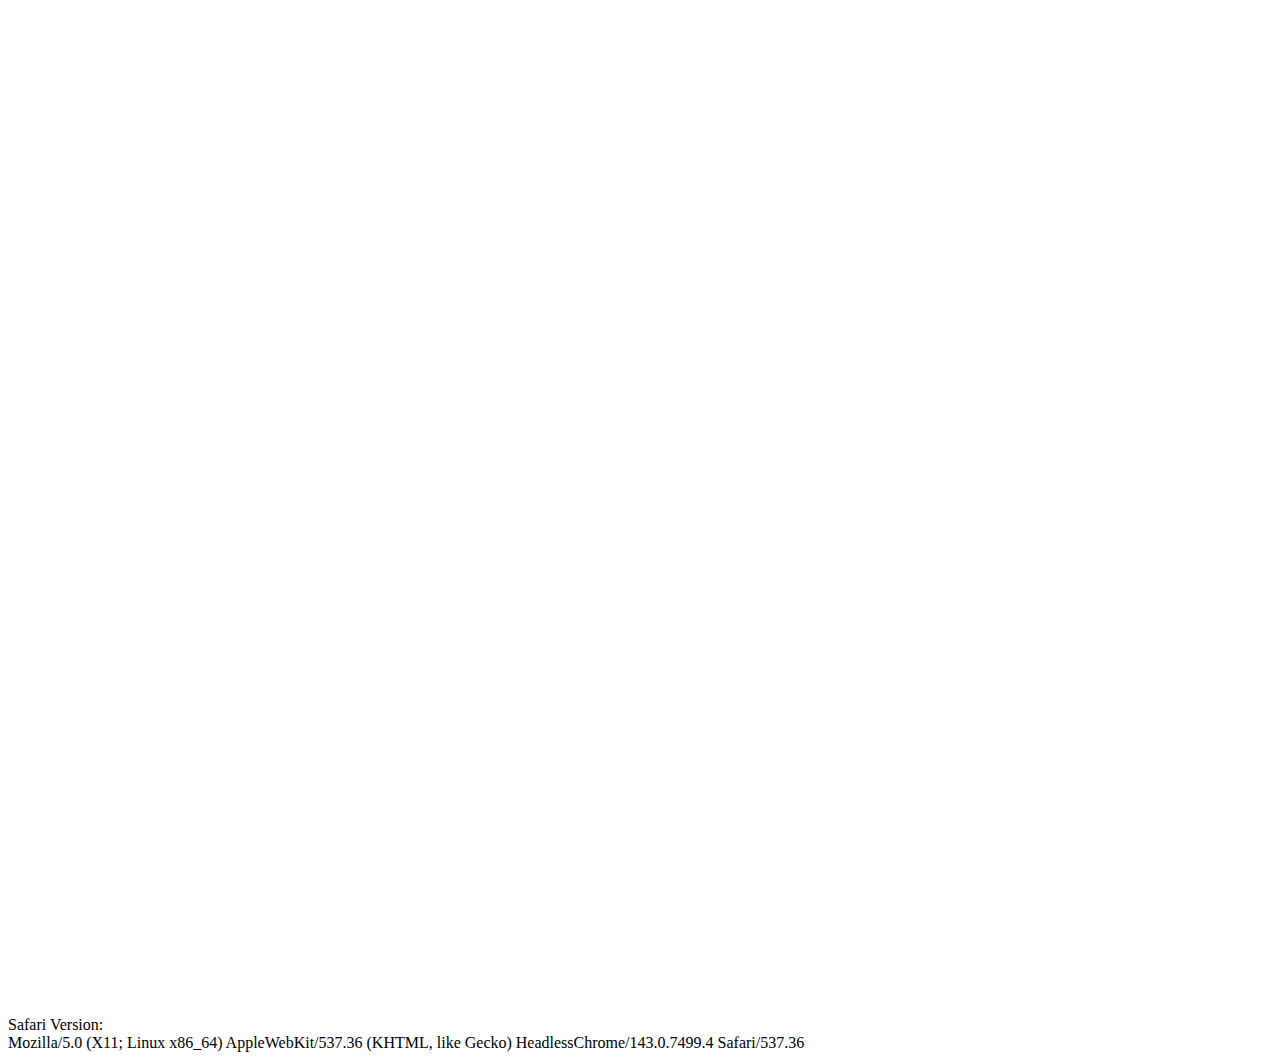
<file: test.html>
<!DOCTYPE html>
<html>
<meta name="viewport" content="width=device-width, height=device-height, initial-scale=1" id="viewport-id">
<meta http-equiv="Cache-Control" content="no-cache, no-store, must-revalidate">
<meta http-equiv="Pragma" content="no-cache">
<meta http-equiv="Expires" content="0">
<head>
  <style>
/*      body, html {
       margin: 0;
       padding: 0;
     }
     .block {
      position: fixed;
      bottom: 0;
      height: 100px;
      width: 200px;
      background: blue;
    }
    html, body {
        padding: 0;
        margin: 0;
        min-height: 100%;
        min-width: 100%;
    }
    a {
        text-decoration:none;
        color:#0a5a83;
    }
    input {
      position: absolute;
      bottom: 0;
    }
    #mydiv {
      height: 100%;
      width: 100%;
      minHeight: 100%;
      minWidth: 100%;
      position: fixed;
    }
*/
  </style>
</head>
<body>
<!--
  <div id="mydiv">
    Ver 7.5
    <input type="text">
  </div>
-->
<iframe
        src="https://devstage-nibbler-2.mmpt.us/embed/caylin/?force-EmbedCamsOnCB2&embed_video_only=false&target=_parent&mobileRedirect=auto&player=flash"
        height="500px"
        width="850px"
        frameborder="0"
        class="code"
        scrolling="no"
        allowfullscreen="false"
>
</iframe>
<iframe
        src="https://chaturbate.com/embed/sweetmialeelove/?forceoff-EmbedCamsOnCB2&embed_video_only=false&disable_sound=1&target=_parent&mobileRedirect=auto&player=hls"
        height="500px"
        width="850px"
        frameborder="0"
        class="code"
        scrolling="no"
        allowfullscreen="false"
>
</iframe>

  <!--
  <p>
    <div style="overflow: scroll; height:160px; background:rgba(0, 0, 0, 0.1);">
      Window Inner, Outer Height: <div id="inner"></div>
    </div>
  </p>
  <p>
    <div style="overflow: scroll; height:100px; background:rgba(0, 0, 0, 0.1);">
      Document Client Height, Offset Height: <div id="client"></div>
    </div>
  </p>
  <p>
    <div style="overflow: scroll; height:100px; background:rgba(0, 0, 0, 0.1);">
      Window Inner, Outer Width: <div id="offset"></div>
    </div>
  </p>
  <p>
    <div style="overflow: scroll; height:100px; background:rgba(0, 0, 0, 0.1);">
      Document Client Width, Offset Width: <div id="clientWidth"></div>
    </div>
  </p>
  <p>
    <div style="overflow: scroll; height:100px; background:rgba(0, 0, 0, 0.1);">
      Screen Width, Height: <div id="screen"></div>
    </div>
  </p>
-->
</body>

<script>
  /*
  const elements = ['inner', 'client', 'offset', 'clientWidth', 'screen'];
  
  let timerCounter = 0
  const step = 10
  
  const addMeasurements = () => {
   for (const element of elements) {
      const node = document.createElement("div")
      node.innerText = `${Date.now() - window.performance.timing.domContentLoadedEventEnd}ms: `
      switch (element) {
        case 'inner':
          node.innerText += window.innerHeight + ", " + window.outerHeight
          break;
        case 'client':
          node.innerText += document.body.clientHeight + ", " + document.body.offsetHeight
          break;
        case 'offset':
          node.innerText += window.innerWidth + ", " + window.outerWidth
          break;
        case 'clientWidth':
          node.innerText += document.body.clientWidth + ", " + document.body.offsetWidth
          break;
        case 'screen':
          node.innerText += window.screen.width + ", " + window.screen.height
          break;
        default:
          break;
      }
      document.querySelector("#" + element).appendChild(node)
    } 
  }
  const printer = () => {
    timerCounter += step
    addMeasurements()
    if (timerCounter < 1000) {
      setTimeout(printer, step)
    } else {
      timerCounter = 0
    }
  }
  window.addEventListener('resize', () => {
        for (const element of elements) {
            const node = document.createElement("div")
            node.innerText = "RESIZE"
            document.querySelector("#" + element).appendChild(node)
        }
        addMeasurements()
    })
    window.addEventListener('scroll', () => {
        for (const element of elements) {
            const node = document.createElement("div")
            node.innerText = "SCROLL"
            document.querySelector("#" + element).appendChild(node)
        }
    })
    window.addEventListener('load', () => {
        reset()
        for (const element of elements) {
            const node = document.createElement("div")
            node.innerText = "LOAD"
            document.querySelector("#" + element).appendChild(node)
        }
        addMeasurements()
        printer()
    })
    window.addEventListener('orientationchange', () => {
        reset()
        printer()
    })
    window.addEventListener('readystatechange', (event) => {
        for (const element of elements) {
            const node = document.createElement("div")
            node.innerText = `READY STATE: ${document.readyState}`
            document.querySelector("#" + element).appendChild(node)
        }
        addMeasurements()
    })
  
  const reset = () => {
    for (const element of elements) {
      const ele = document.querySelector("#" + element)
      while (ele.children.length) {
        ele.removeChild(ele.children[0])
      }
    }
    timerCounter = 0
  }
  */
  
  const safariVersion = document.createElement("div")
  document.body.appendChild(safariVersion)
  safariVersion.innerText += "Safari Version: "
    
  const userAgent = document.createElement("div")
  userAgent.innerText = navigator.userAgent
  document.body.appendChild(userAgent)
  
  const safariStr = navigator.userAgent.split("Version/")[1]
  if (safariStr) {
    const major = safariStr.split(".")[0]
    const minor = safariStr.split(".")[1]
    const version = safariStr.split(".")[2]
    safariVersion.innerText += " " + major + '.' + minor
  }
  
  document.body.addEventListener("touchstart", () => {
    console.log("TOUCH START")
  })
  document.body.addEventListener("touchmove", () => {
    console.log("TOUCH MOVE")
  })
  document.body.addEventListener("click", () => {
    console.log("ON CLICK")
  })
  
  /*
  const forceReflow = () => {
    const input = document.createElement("input")
    document.body.appendChild(input)
    input.focus()
    input.blur()
    document.body.removeChild(input)
    window.removeEventListener("touchstart", forceReflow)
  }
  window.addEventListener("touchstart", forceReflow)
  */
</script>
<script src="code.js"></script>
</html>
</file>
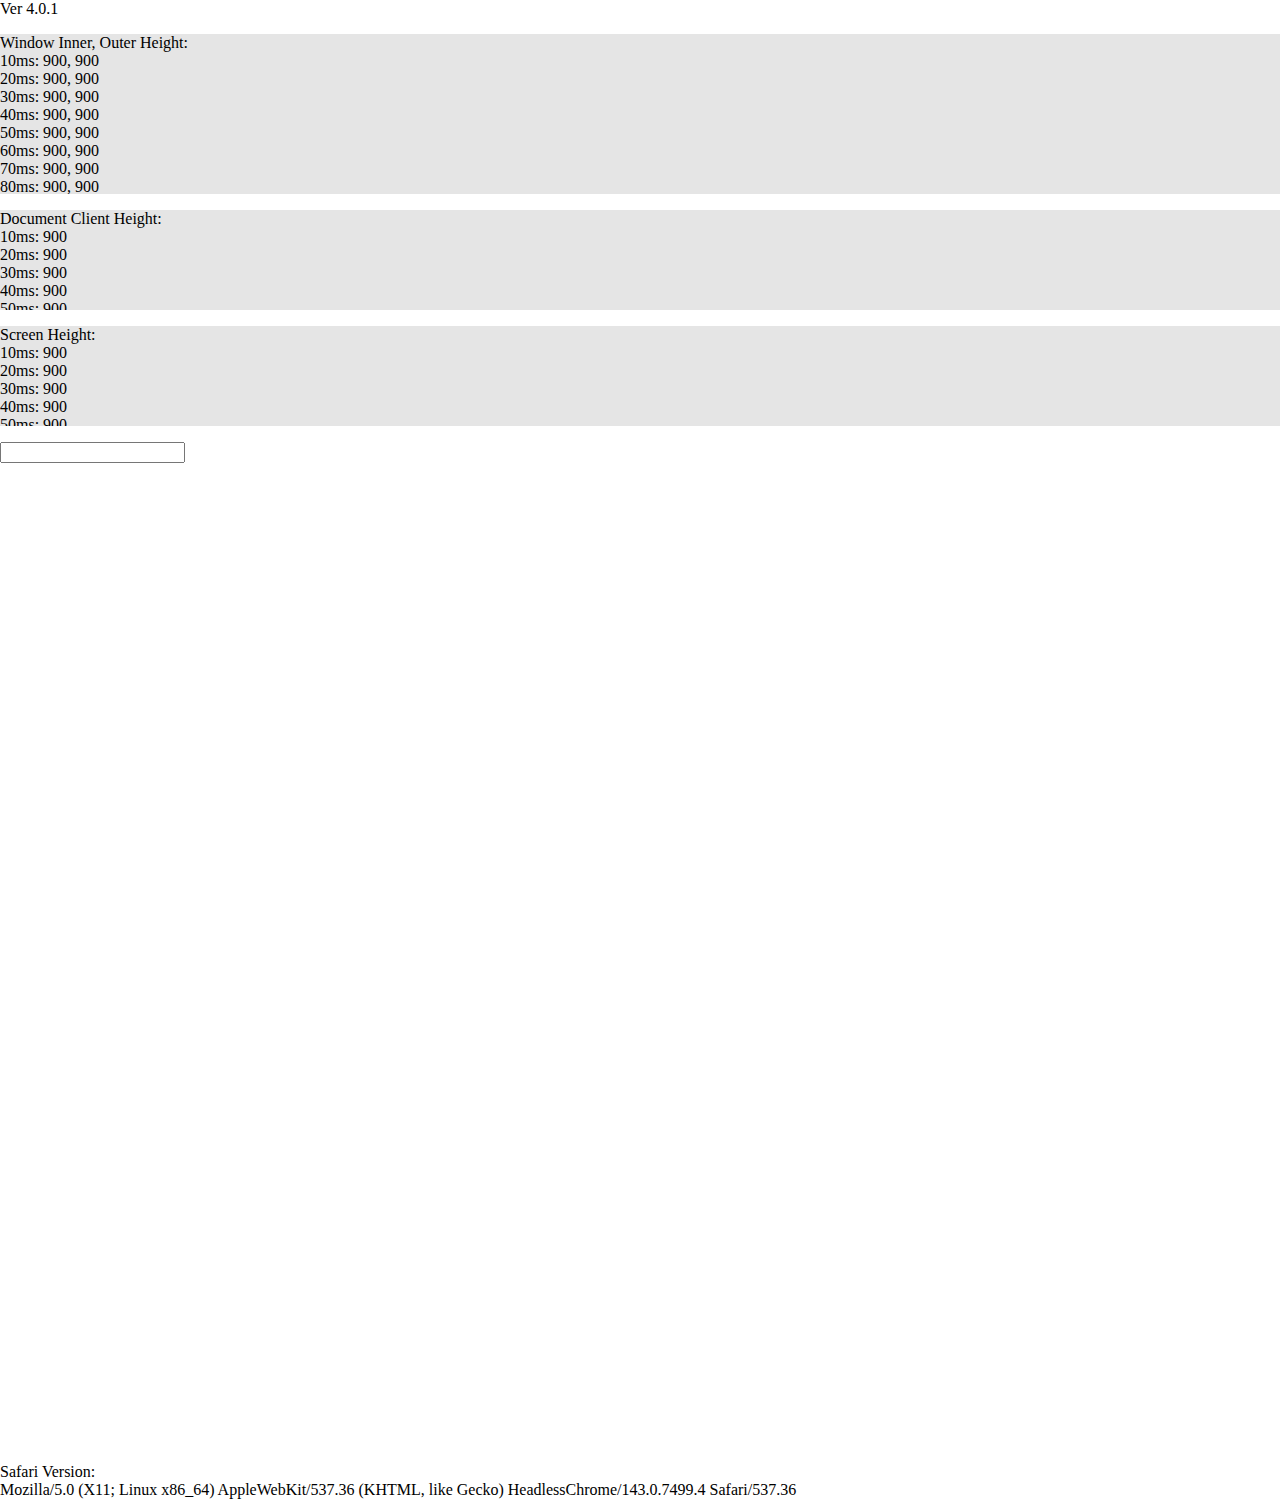
<file: test2.html>
<!DOCTYPE html>
<html>
<meta name="viewport" content="width=device-width, height=device-height, initial-scale=1" id="viewport-id">
<meta http-equiv="Cache-Control" content="no-cache, no-store, must-revalidate">
<meta http-equiv="Pragma" content="no-cache">
<meta http-equiv="Expires" content="0">
<head>
  <style>
    body, html {
      margin: 0;
      padding: 0;
      height: 100%;
    }
    p {
      margin: 2, 0;
      padding: 0;
    }
  </style>
</head>
<body>
  Ver 4.0.1
  <p>
    <div style="overflow: scroll; height:160px; background:rgba(0, 0, 0, 0.1);">
      Window Inner, Outer Height: <div id="inner"></div>
    </div>
  </p>
  <p>
    <div style="overflow: scroll; height:100px; background:rgba(0, 0, 0, 0.1);">
      Document Client Height: <div id="client"></div>
    </div>
  </p>
  <p>
    <div style="overflow: scroll; height:100px; background:rgba(0, 0, 0, 0.1);">
      Screen Height: <div id="offset"></div>
    </div>
  </p>
  <input type="text">
  <div style="height: 1000px;" />
</body>

<script>
  // min-height: -webkit-fill-available;
  const elements = ['inner', 'client', 'offset'];
  const viewportMeta = document.getElementById("viewport-id")
  
  const setViewport = () => {
    // viewportMeta.setAttribute("width", "device-width");
    // viewportMeta.setAttribute("height", "device-height");
    // viewportMeta.setAttribute("content", "height=" + 500 + "px, width=" + 500 + "px, initial-scale=1.0");
    setTimeout(() => {
      // window.dispatchEvent(new Event("resize")) 
      // viewportMeta.setAttribute("content", "width=device-width, height=device-height, initial-scale=1");
    }, 1000)
  }
  
  let timerCounter = 0
  const step = 10
  const printer = () => {
    timerCounter += step
    for (const element of elements) {
      const node = document.createElement("div")
      node.innerText = `${timerCounter}ms: `
      switch (element) {
        case 'inner':
          node.innerText += window.innerHeight + ", " + window.outerHeight
          break;
        case 'client':
          node.innerText += document.documentElement.clientHeight
          break;
        case 'offset':
          node.innerText += window.screen.height
          break;
        default:
          break;
      }
      document.querySelector("#" + element).appendChild(node)
    }
    if (timerCounter === 500) {
      // window.prompt()
      window.getComputedStyle(document.body)
      // setViewport()
      // window.dispatchEvent(new Event("resize")) 
    }
    if (timerCounter < 1000) {
      setTimeout(printer, step)
    } else {
      timerCounter = 0
    }
  }
  window.onresize = () => {
    for (const element of elements) {
      const node = document.createElement("div")
      node.innerText = "RESIZE"
      document.querySelector("#" + element).appendChild(node)
      const node2 = document.createElement("div")
      node2.innerText = `${timerCounter}ms: `
      switch (element) {
        case 'inner':
          node2.innerText += window.innerHeight + ", " + window.outerHeight
          break;
        case 'client':
          node2.innerText += document.documentElement.clientHeight
          break;
        case 'offset':
          node2.innerText += window.screen.height
          break;
        default:
          break;
      }
      document.querySelector("#" + element).appendChild(node2)
    }
  }
  window.onload = () => {
    reset()
    printer()
  }
  
  window.onscroll = () => {
    for (const element of elements) {
      const node = document.createElement("div")
      node.innerText = "SCROLL"
      // document.querySelector("#" + element).appendChild(node)
    }
  }
  
  window.onorientationchange = () => {
    reset()
    printer()
  }
  
  const reset = () => {
    for (const element of elements) {
      const ele = document.querySelector("#" + element)
      while (ele.children.length) {
        ele.removeChild(ele.children[0])
      }
    }
    timerCounter = 0
  }
  const safariVersion = document.createElement("div")
  document.body.appendChild(safariVersion)
  safariVersion.innerText += "Safari Version: "
    
  const userAgent = document.createElement("div")
  userAgent.innerText = navigator.userAgent
  document.body.appendChild(userAgent)
  
  const safariStr = navigator.userAgent.split("Version/")[1]
  if (safariStr) {
    const major = safariStr.split(".")[0]
    const minor = safariStr.split(".")[1]
    const version = safariStr.split(".")[2]
    safariVersion.innerText += " " + major + '.' + minor
  }
</script>
</html>
</file>
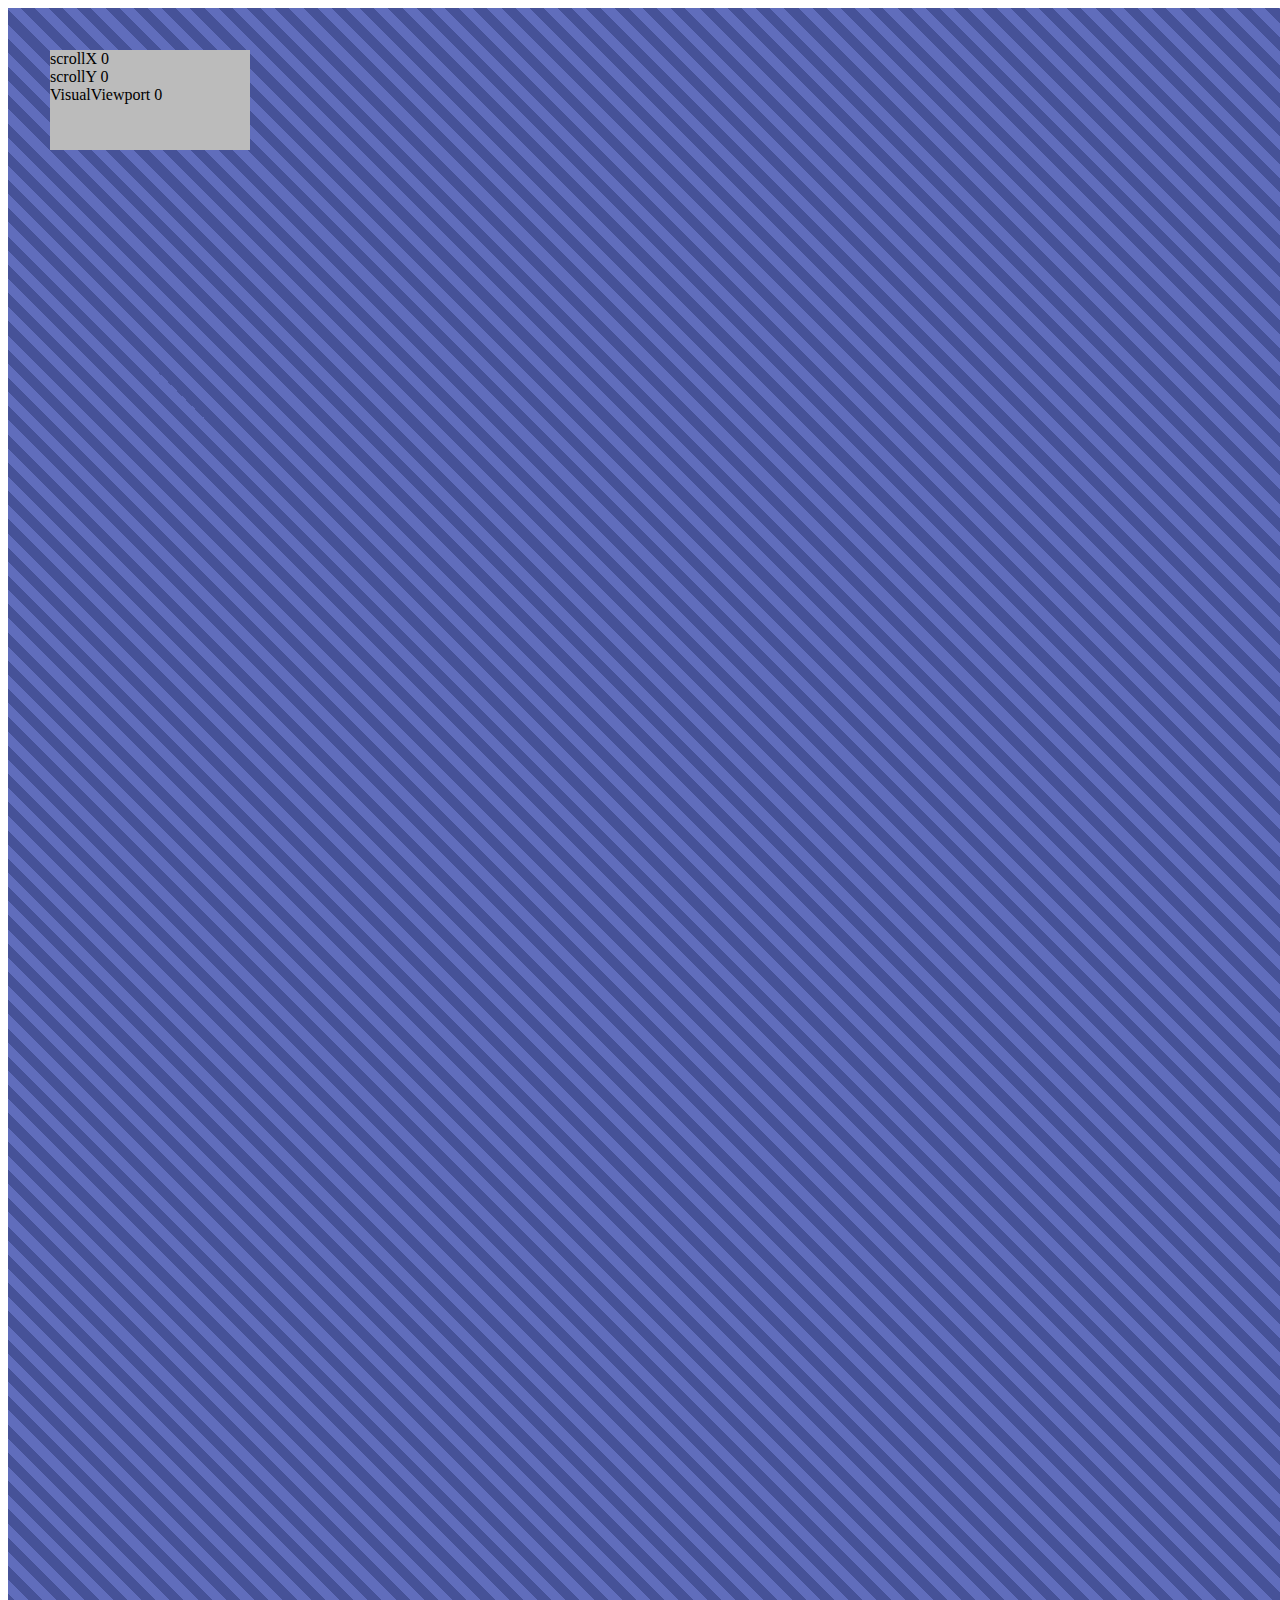
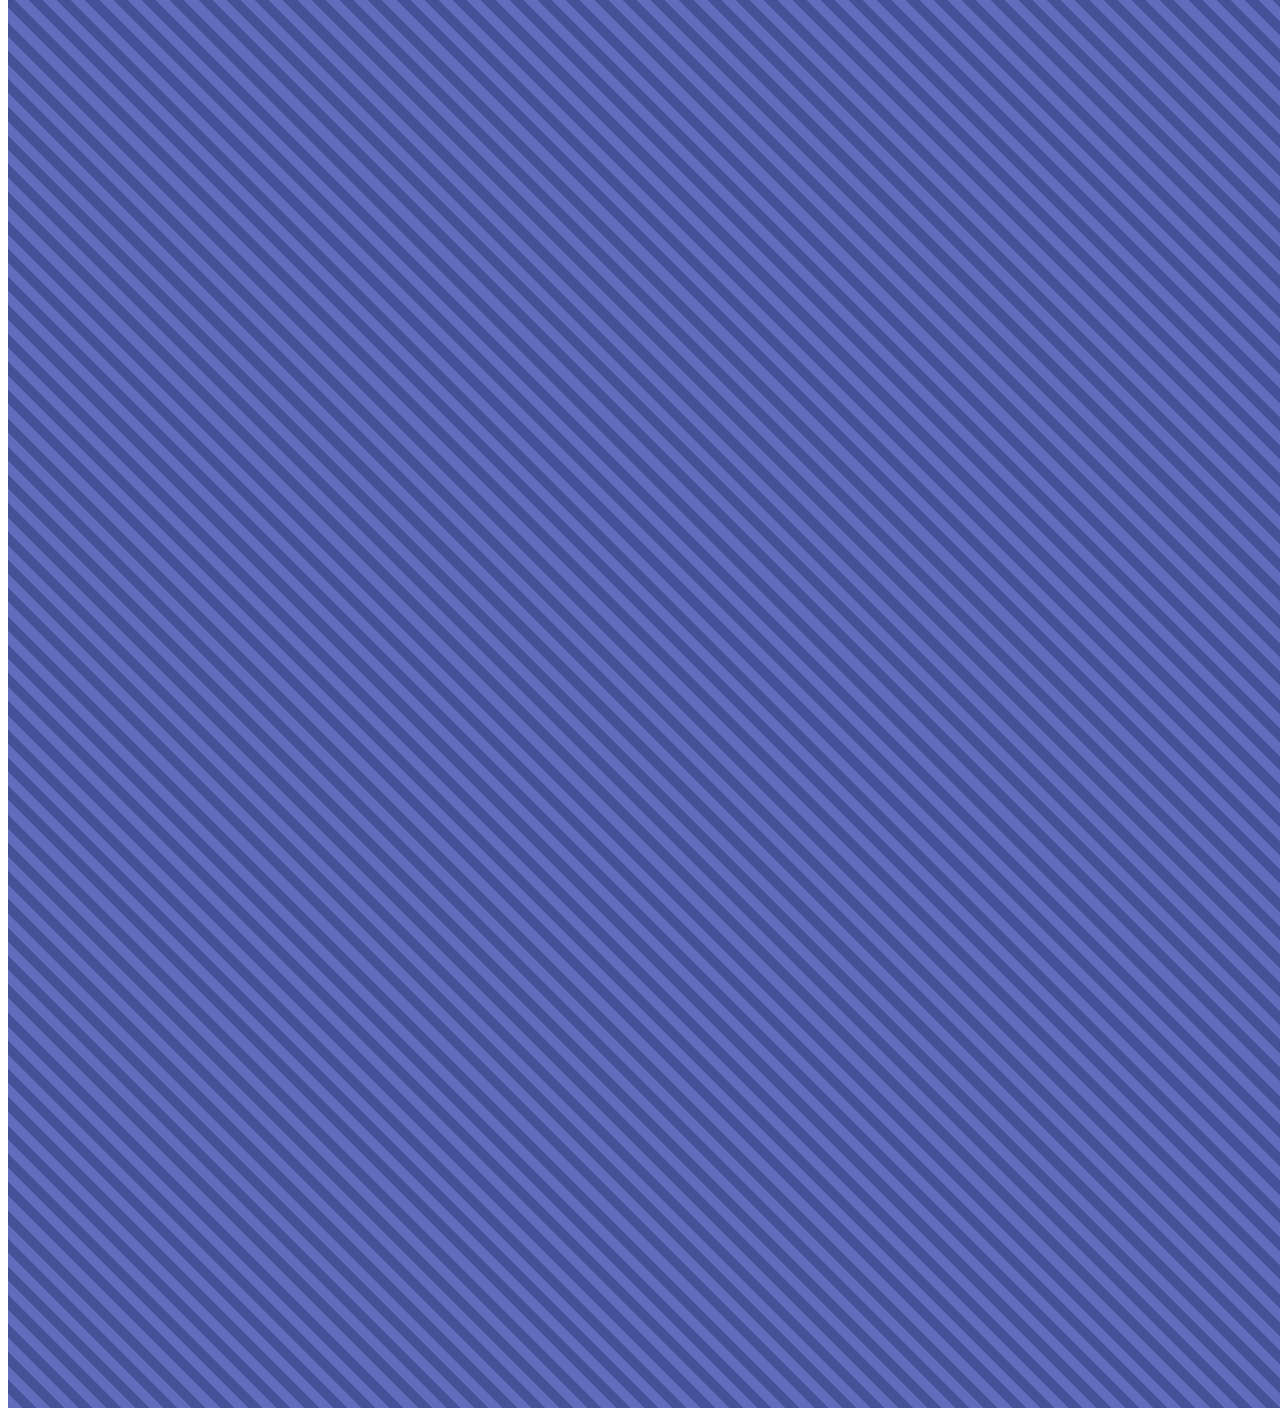
<file: test4.html>
<!DOCTYPE html>
<html>
<meta name="viewport" content="width=device-width, height=device-height, initial-scale=1">
<meta http-equiv="Cache-Control" content="no-cache, no-store, must-revalidate">
<meta http-equiv="Pragma" content="no-cache">
<meta http-equiv="Expires" content="0">
<head>
  <style>
    .big-body {
      background: repeating-linear-gradient(
        45deg,
        #606dbc,
        #606dbc 10px,
        #465298 10px,
        #465298 20px
      );
      width: 3000px;
      height: 3000px;
    }

    #dash {
      position: fixed;
      top: 50px;
      left: 50px;
      background: #bbb;
      width: 200px;
      height: 100px;
    }
  </style>
</head>
<body>
  <div class="big-body">
    <div id="dash"></div>
  </div>
</body>

<script>
  function update() {
    document.querySelector("#dash").innerText = `scrollX ${document.documentElement.scrollLeft} \n scrollY ${document.documentElement.scrollTop} \n VisualViewport ${window.visualViewport.offsetLeft}`
  }
  document.addEventListener("scroll", () => {
    update()
  })
  setInterval(() => {
    update()
  }, 250)
</script>
</html>
</file>
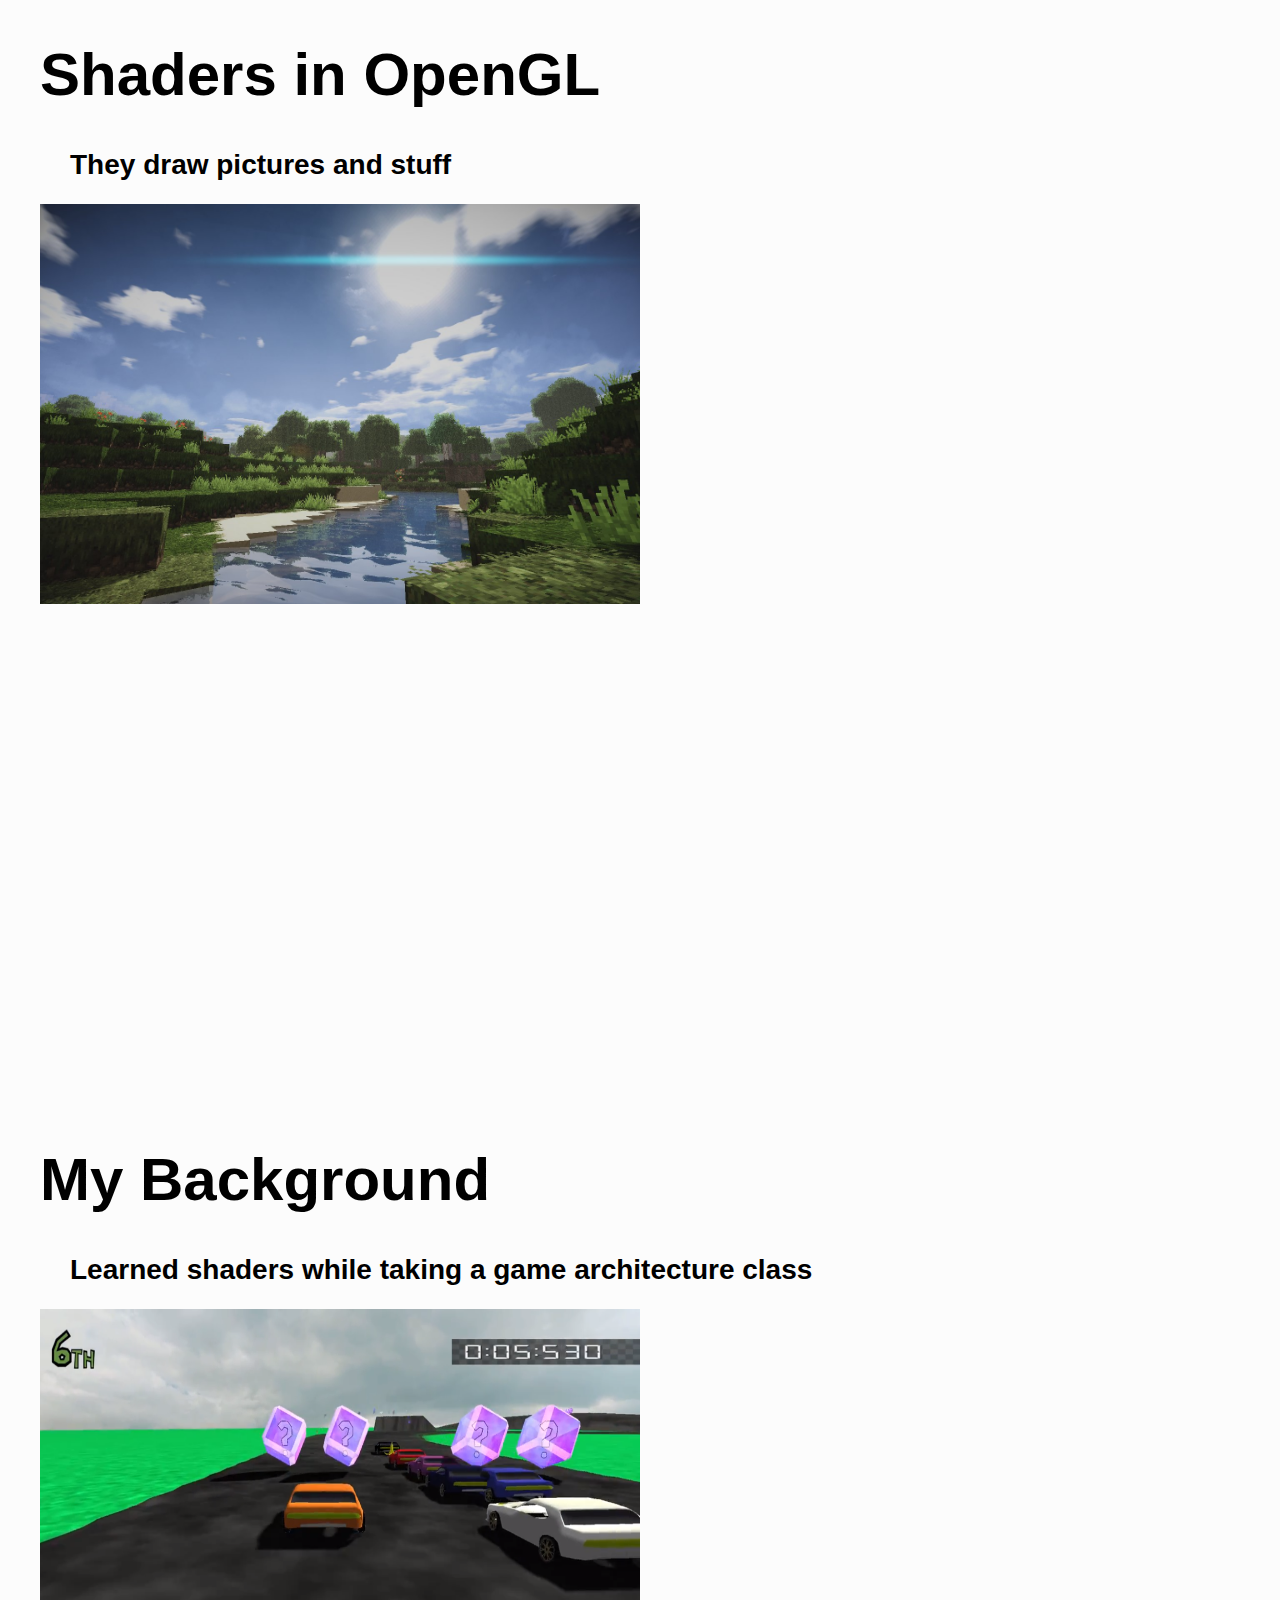
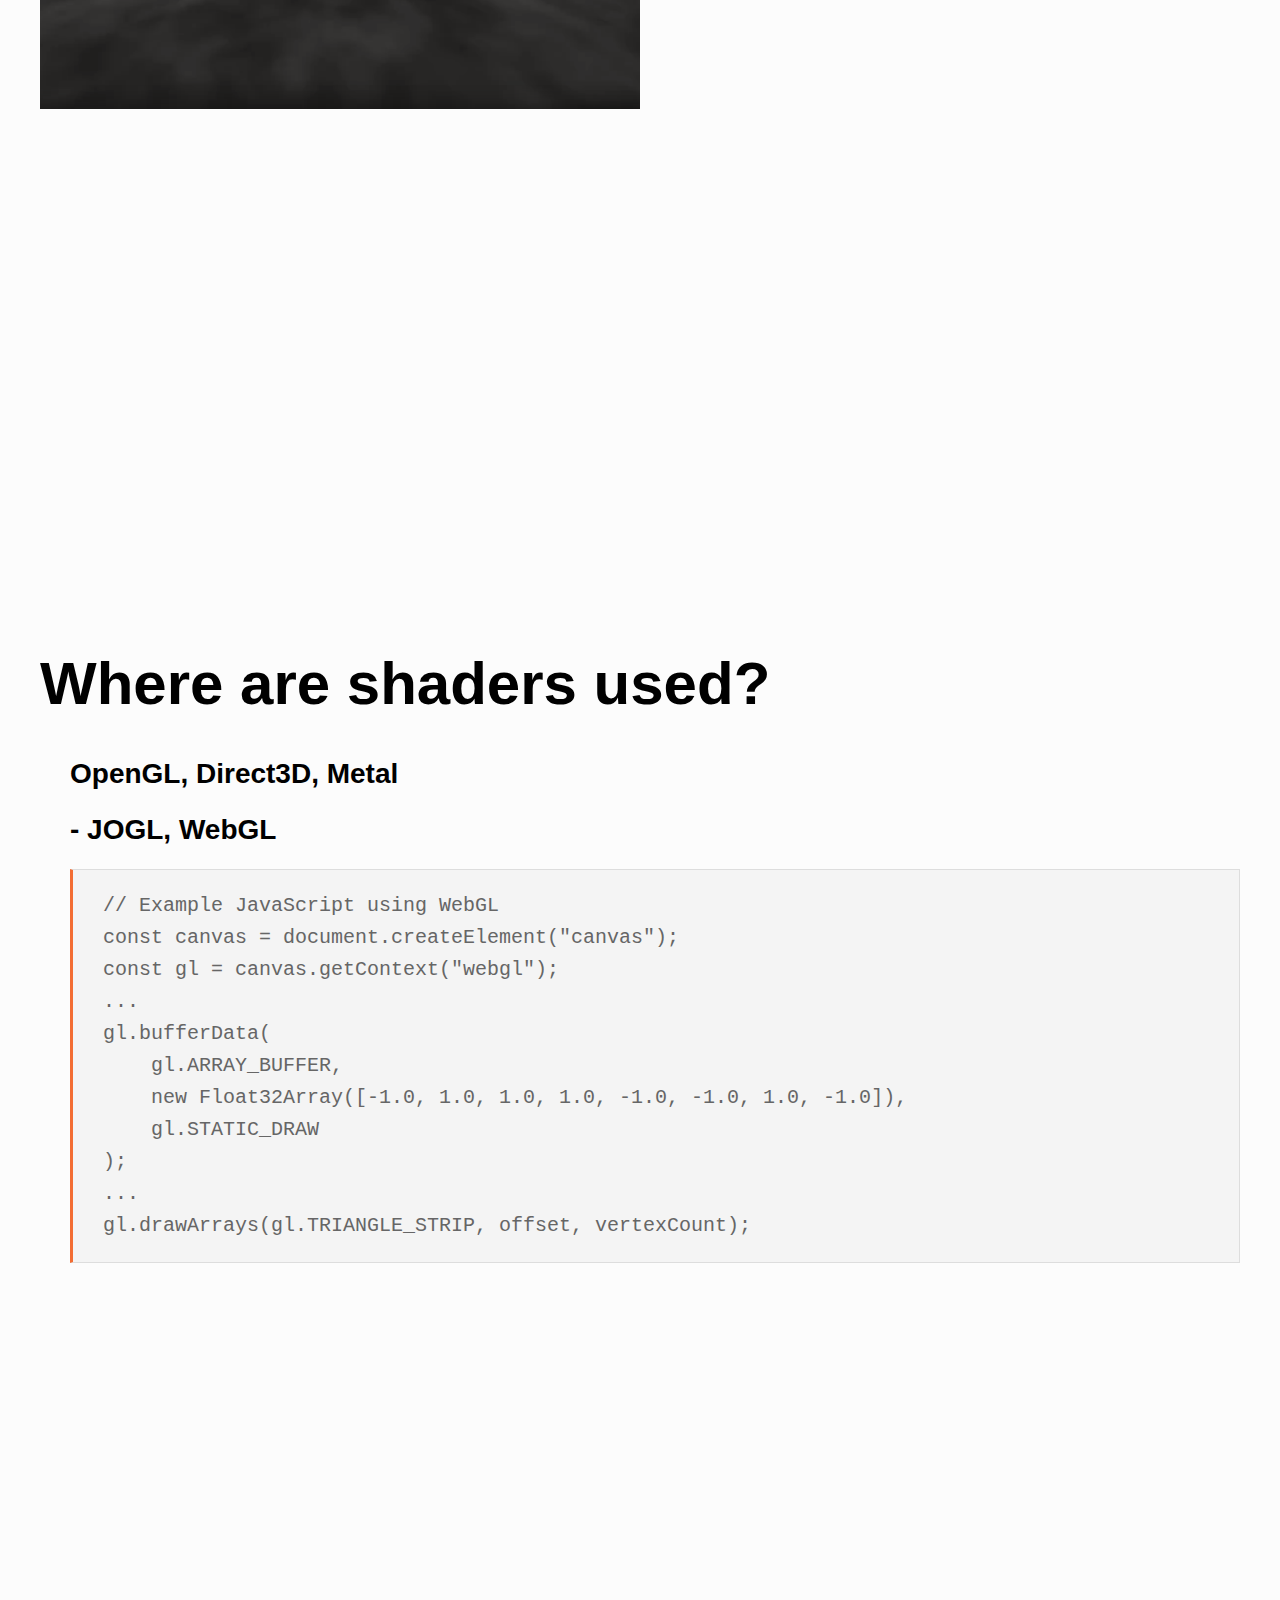
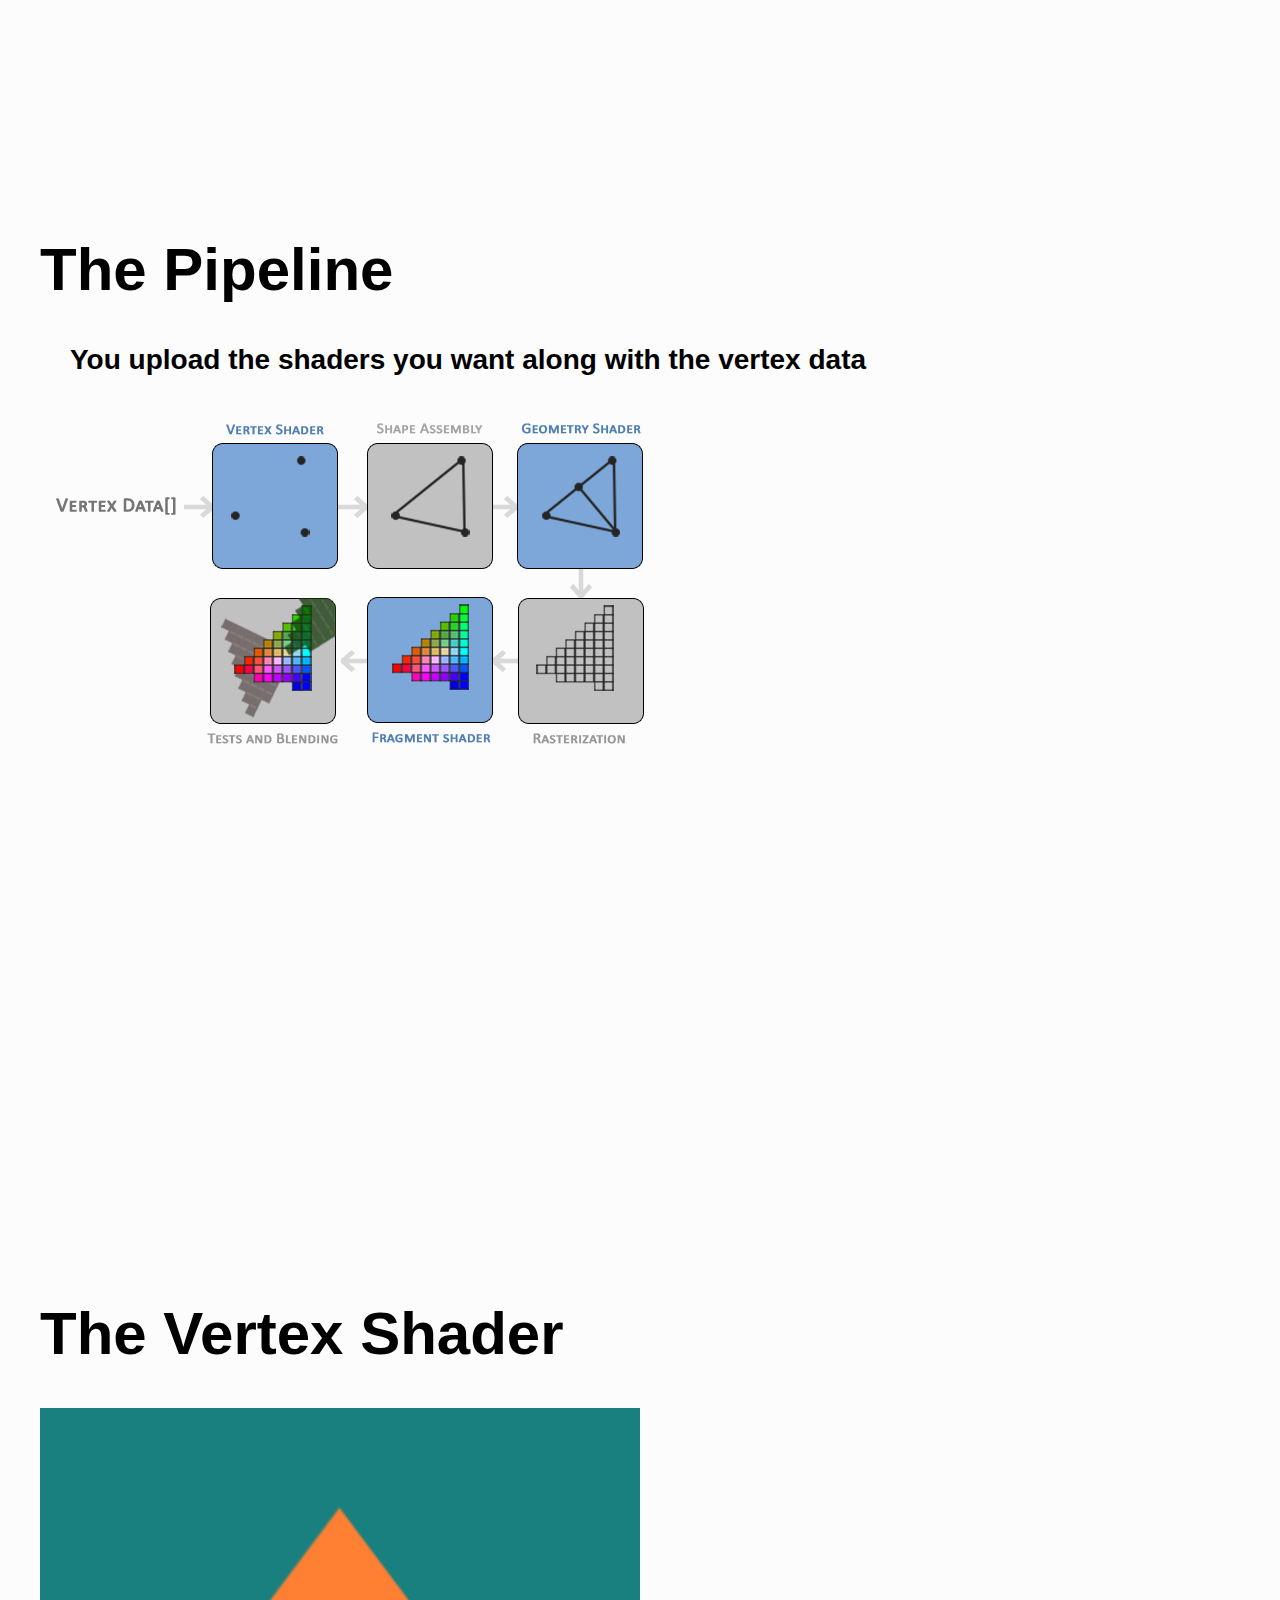
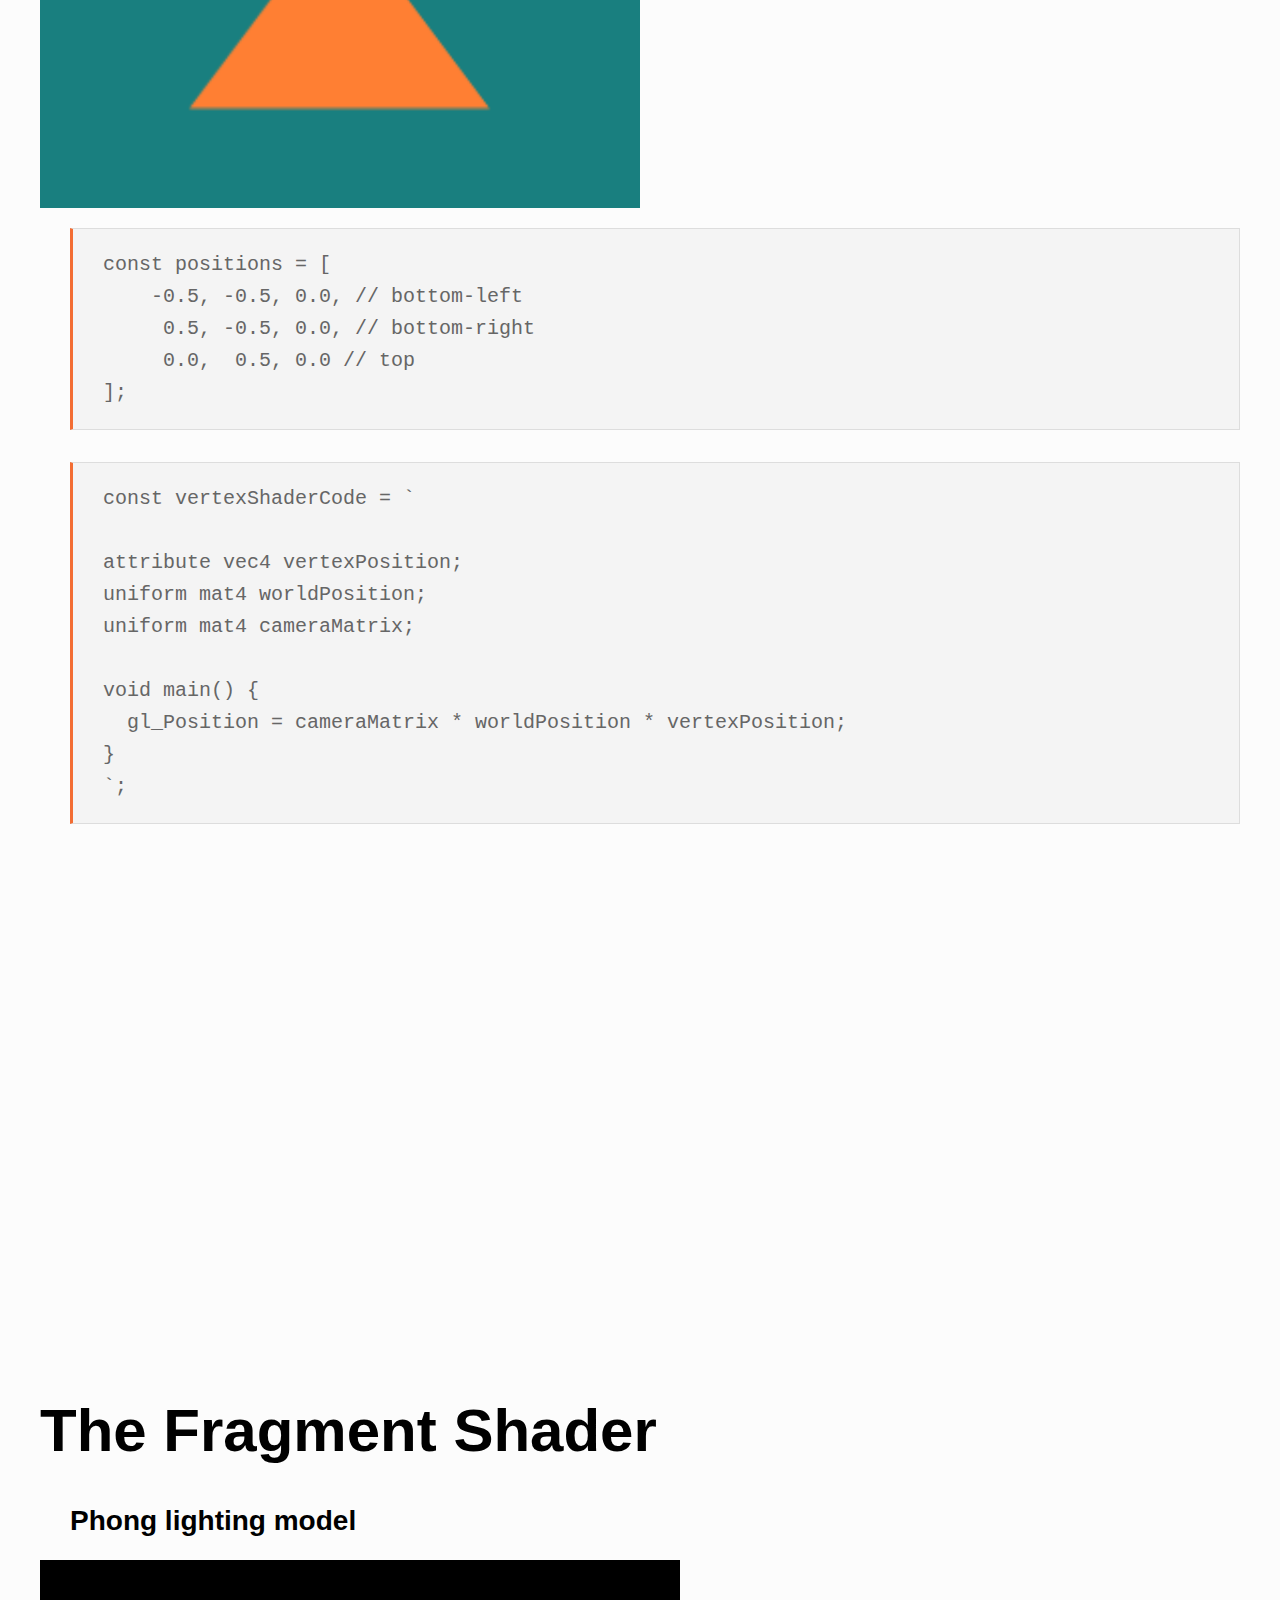
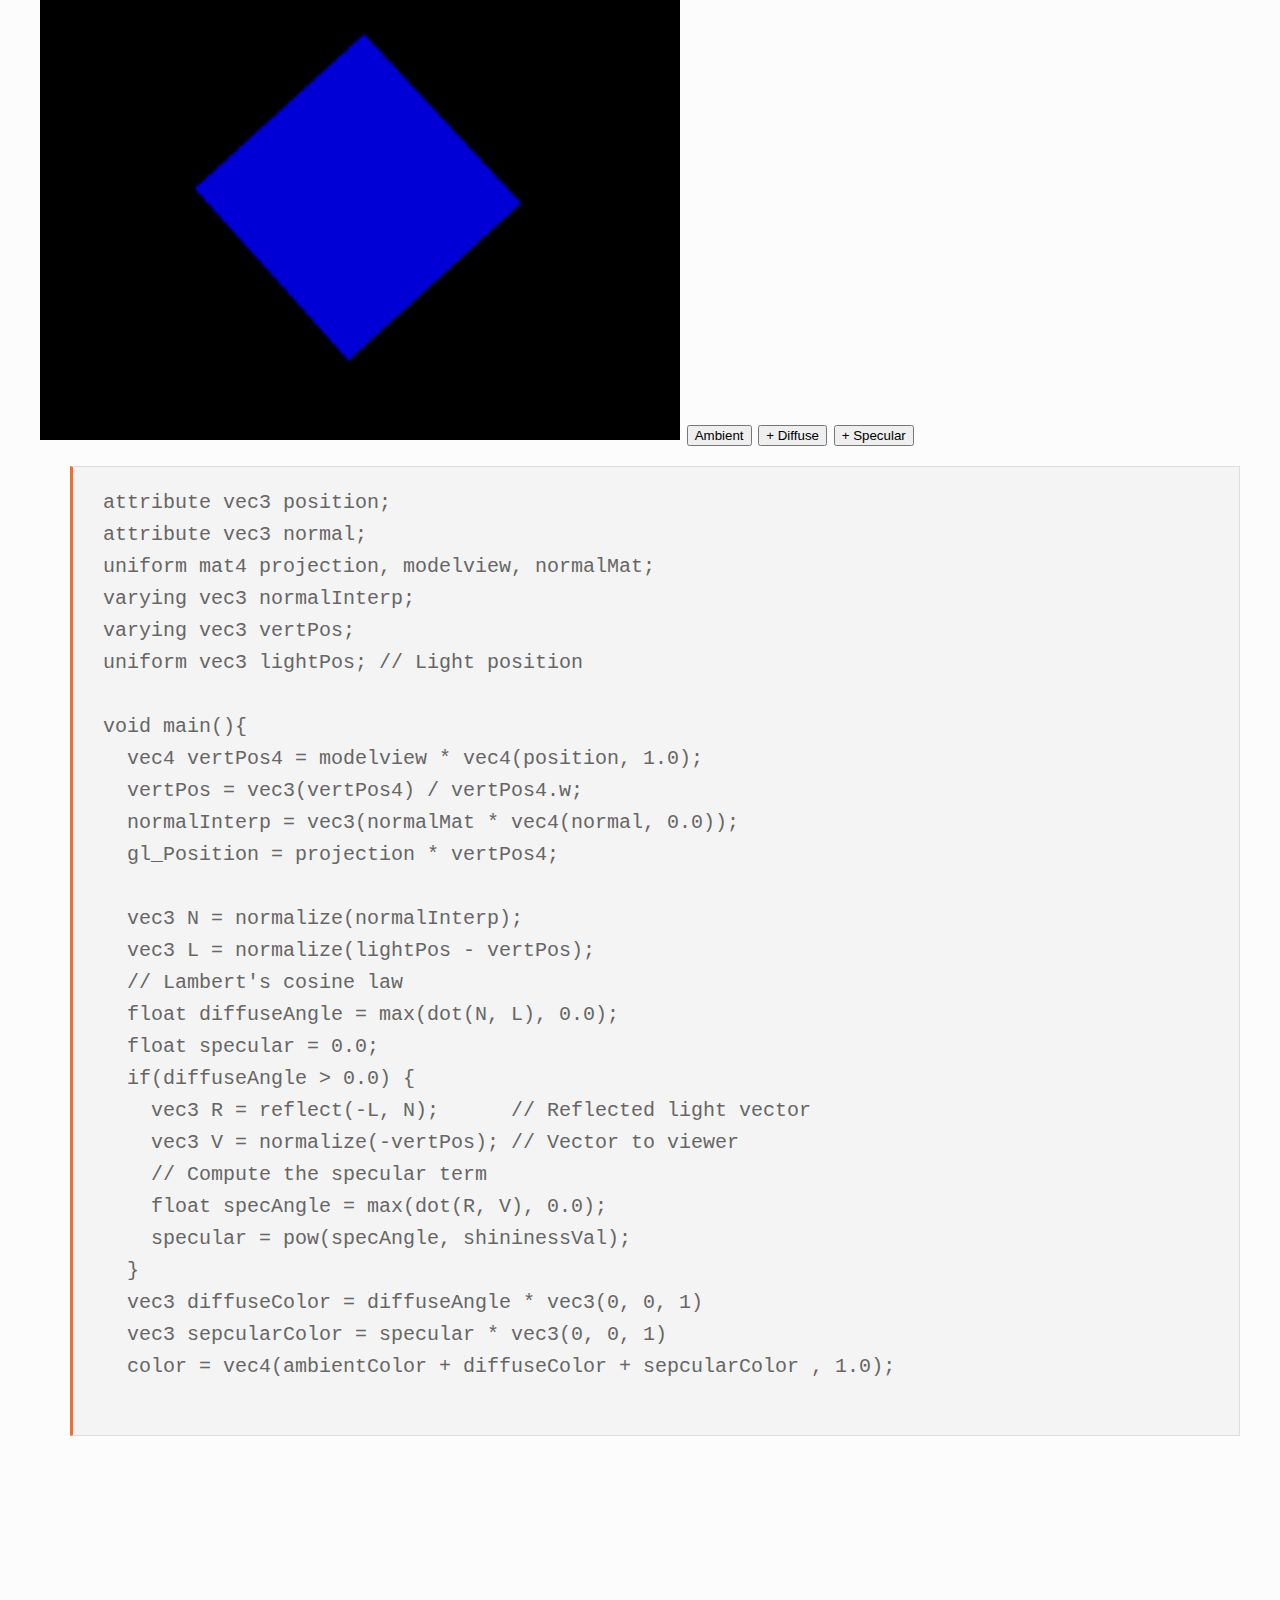
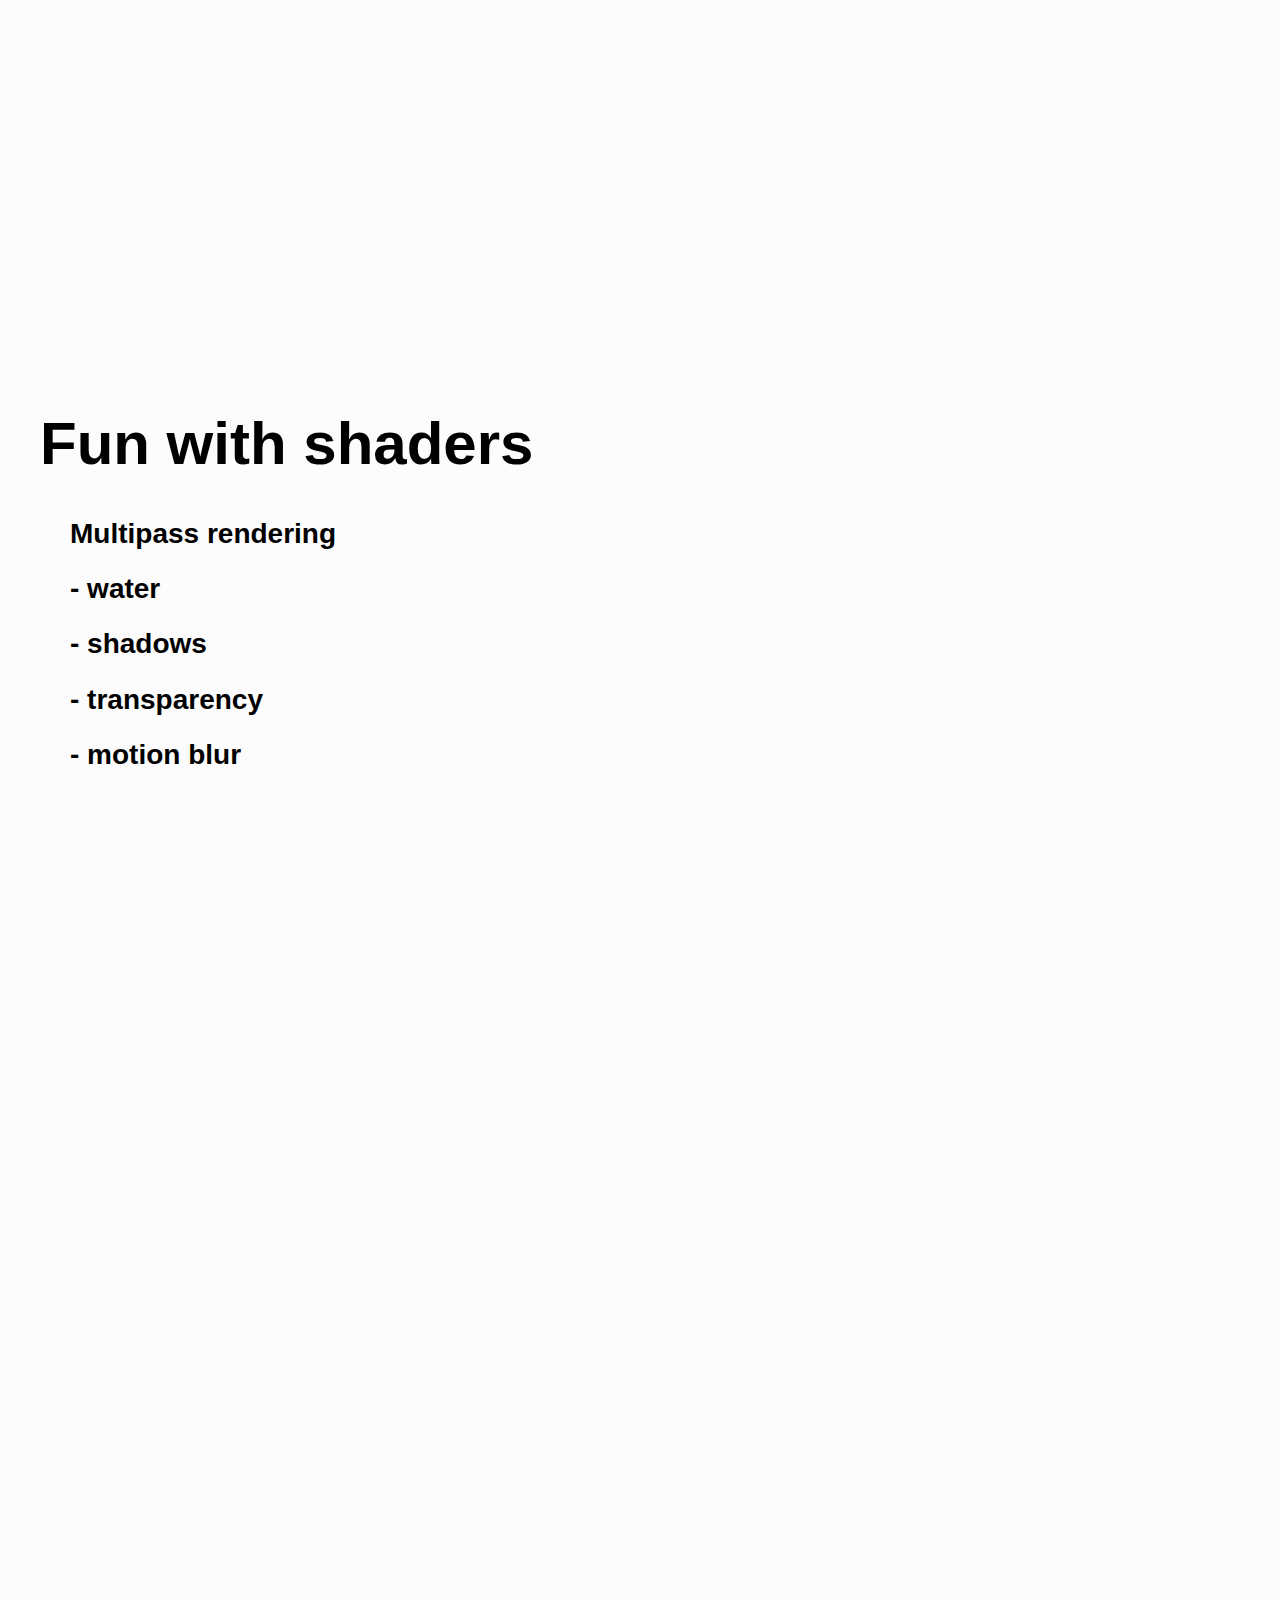
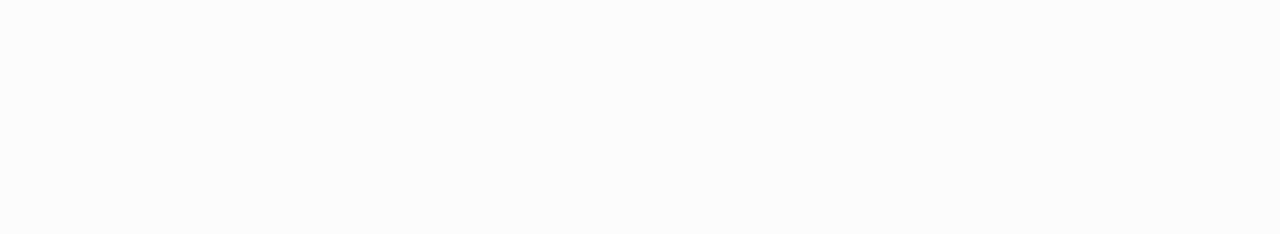
<file: webgl/talk.html>
<html>
<head>
<style>
	.spacer {
		height: 500px;
		width: 100px;
	}
	body {
		background-color: #FCFCFC;
		font: #222;
		font-size: 24px;
		margin: 40px;
		font-family: Helvetica;
	}
	h1 {
		font-size: 60px;
	}
	h2 {
		font-size: 28px;
		margin-left: 30px;
	}
	img {
		height: 400px;
		width: 600px;
	}
	.large {
		height: 359px;
		width: 628px;
	}
	pre {
		background: #f4f4f4;
		border: 1px solid #ddd;
		border-left: 3px solid #f36d33;
		color: #666;
		page-break-inside: avoid;
		font-family: monospace;
		font-size: 20px;
		line-height: 1.6;
		margin-bottom: 1.6em;
		max-width: 100%;
		overflow: auto;
		padding: 1em 1.5em;
		display: block;
		word-wrap: break-word;
		margin-left: 30px;
	}
</style>
</head>
<body>

<h1>Shaders in OpenGL</h1>
<h2>They draw pictures and stuff</h2>
<img src="images/title.jpg" />

<div class="spacer"></div>

<h1>My Background</h1>
<h2>Learned shaders while taking a game architecture class</h2>
<img src="images/class.png" />

<div class="spacer"></div>
<h1>Where are shaders used?</h1>
<h2> OpenGL, Direct3D, Metal </h2>
<h2> - JOGL, WebGL </h2>
<pre>
// Example JavaScript using WebGL
const canvas = document.createElement("canvas");
const gl = canvas.getContext("webgl");
...
gl.bufferData(
    gl.ARRAY_BUFFER,
    new Float32Array([-1.0, 1.0, 1.0, 1.0, -1.0, -1.0, 1.0, -1.0]),
    gl.STATIC_DRAW
);
...
gl.drawArrays(gl.TRIANGLE_STRIP, offset, vertexCount);
</pre>

<div class="spacer"></div>

<h1>The Pipeline</h1>
<h2>You upload the shaders you want along with the vertex data</h2>
<img class="large" src="images/pipeline-2.png" />

<div class="spacer"></div>

<h1>The Vertex Shader</h1>
<img src="images/example.png"></img>
<pre>
const positions = [
    -0.5, -0.5, 0.0, // bottom-left
     0.5, -0.5, 0.0, // bottom-right
     0.0,  0.5, 0.0 // top
];
</pre>
<pre>
const vertexShaderCode = `

attribute vec4 vertexPosition;
uniform mat4 worldPosition;
uniform mat4 cameraMatrix;

void main() {
  gl_Position = cameraMatrix * worldPosition * vertexPosition;
}
`;
</pre>
<div class="spacer"></div>

<h1>The Fragment Shader</h1>
<h2>Phong lighting model</h2>
<canvas id="2"></canvas>
<button onclick="ambient()">Ambient</button>
<button onclick="diffuse()">+ Diffuse</button>
<button onclick="specular()">+ Specular</button>
<pre>
attribute vec3 position;
attribute vec3 normal;
uniform mat4 projection, modelview, normalMat;
varying vec3 normalInterp;
varying vec3 vertPos;
uniform vec3 lightPos; // Light position

void main(){
  vec4 vertPos4 = modelview * vec4(position, 1.0);
  vertPos = vec3(vertPos4) / vertPos4.w;
  normalInterp = vec3(normalMat * vec4(normal, 0.0));
  gl_Position = projection * vertPos4;

  vec3 N = normalize(normalInterp);
  vec3 L = normalize(lightPos - vertPos);
  // Lambert's cosine law
  float diffuseAngle = max(dot(N, L), 0.0);
  float specular = 0.0;
  if(diffuseAngle > 0.0) {
    vec3 R = reflect(-L, N);      // Reflected light vector
    vec3 V = normalize(-vertPos); // Vector to viewer
    // Compute the specular term
    float specAngle = max(dot(R, V), 0.0);
    specular = pow(specAngle, shininessVal);
  }
  vec3 diffuseColor = diffuseAngle * vec3(0, 0, 1)
  vec3 sepcularColor = specular * vec3(0, 0, 1)
  color = vec4(ambientColor + diffuseColor + sepcularColor , 1.0);
 </pre>
<div class="spacer"></div>

<h1>Fun with shaders</h1>
<h2>Multipass rendering</h2>
<h2> - water</h2>
<h2> - shadows</h2>
<h2> - transparency</h2>
<h2> - motion blur</h2>

<div class="spacer"></div>

<div class="spacer"></div>

<script src="gl.js"></script>
<script src="gl2.js"></script>
<script>
	function ambient() {
	isAmbient=true;isDiffuse=false;isSpecular=false;
	}
	function diffuse() {
	isAmbient=false;isDiffuse=true;isSpecular=false;
	}
	function specular() {
	isAmbient=false;isDiffuse=false;isSpecular=true;
	}
</script>
</body>
</html>
</file>
